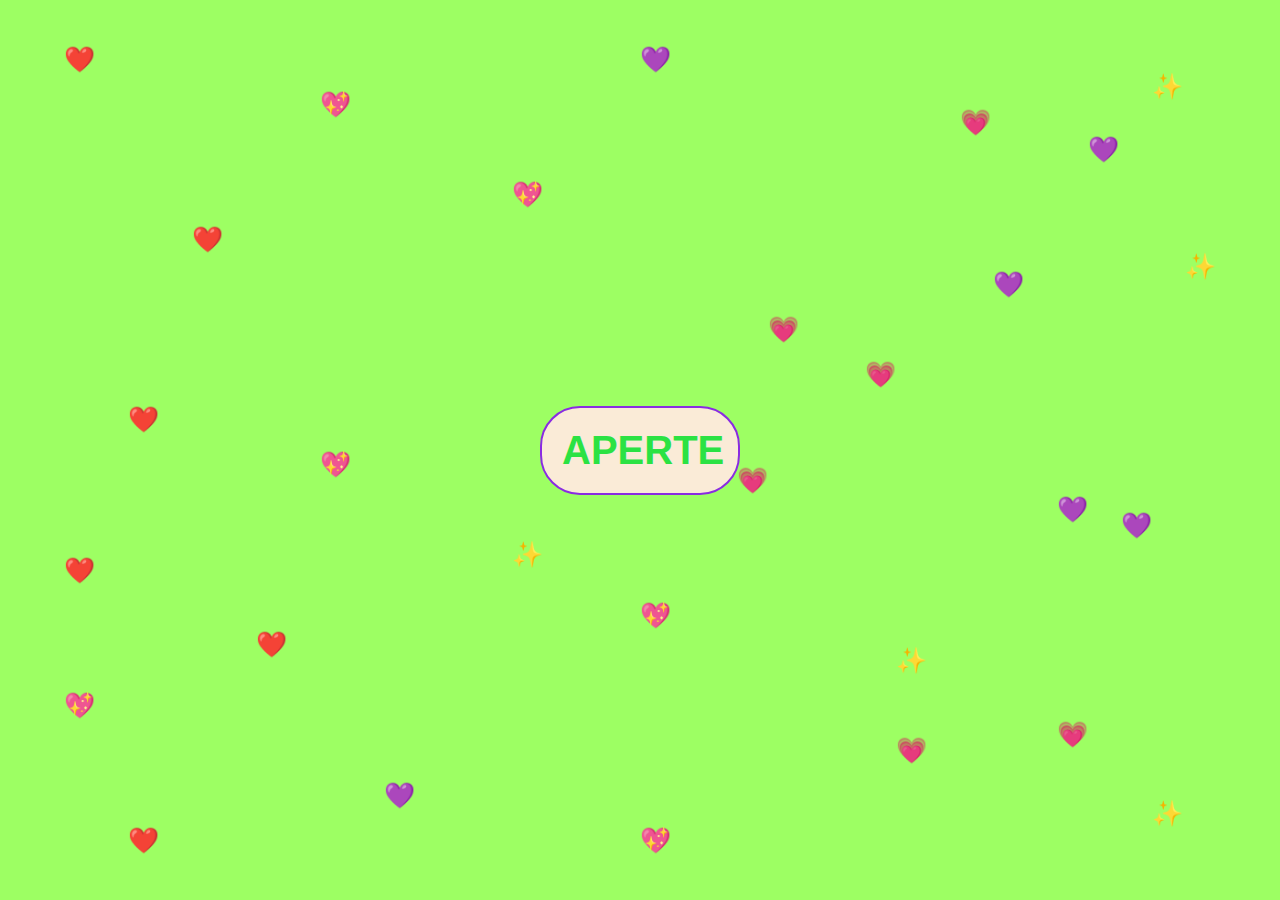
<file: index.html>
<!DOCTYPE html>
<html lang="pt-br">
<head>
    <meta charset="UTF-8">
    <meta name="viewport" content="width=device-width, initial-scale=1.0">
    <title>Sofia</title>
    <link rel="stylesheet" href="botão.css">
    <link rel="shortcut icon" href="cor.png" type="image/x-icon">
</head>
<body>
    <button>
       <a href="tst.html">APERTE</a>
    </button>
    

<div class="fundo-coracoes">
    <span class="cor-1">❤️</span> <span class="cor-2">💖</span> <span class="cor-3">💜</span>
    <span class="cor-4">💗</span> <span class="cor-5">✨</span> <span class="cor-6">❤️</span>
    <span class="cor-7">💜</span> <span class="cor-8">💖</span> <span class="cor-9">💗</span>
    <span class="cor-10">✨</span> <span class="cor-11">❤️</span> <span class="cor-12">💜</span>
    <span class="cor-13">💖</span> <span class="cor-14">💗</span> <span class="cor-15">✨</span>
    <span class="cor-16">❤️</span> <span class="cor-17">💜</span> <span class="cor-18">💖</span>
    <span class="cor-19">💗</span> <span class="cor-20">✨</span> <span class="cor-21">❤️</span>
    <span class="cor-22">💜</span> <span class="cor-23">💖</span> <span class="cor-24">💗</span>
    <span class="cor-25">✨</span> <span class="cor-26">❤️</span> <span class="cor-27">💜</span>
    <span class="cor-28">💖</span> <span class="cor-29">💗</span> <span class="cor-30">✨</span>
</div>

</body>
</html>
</file>
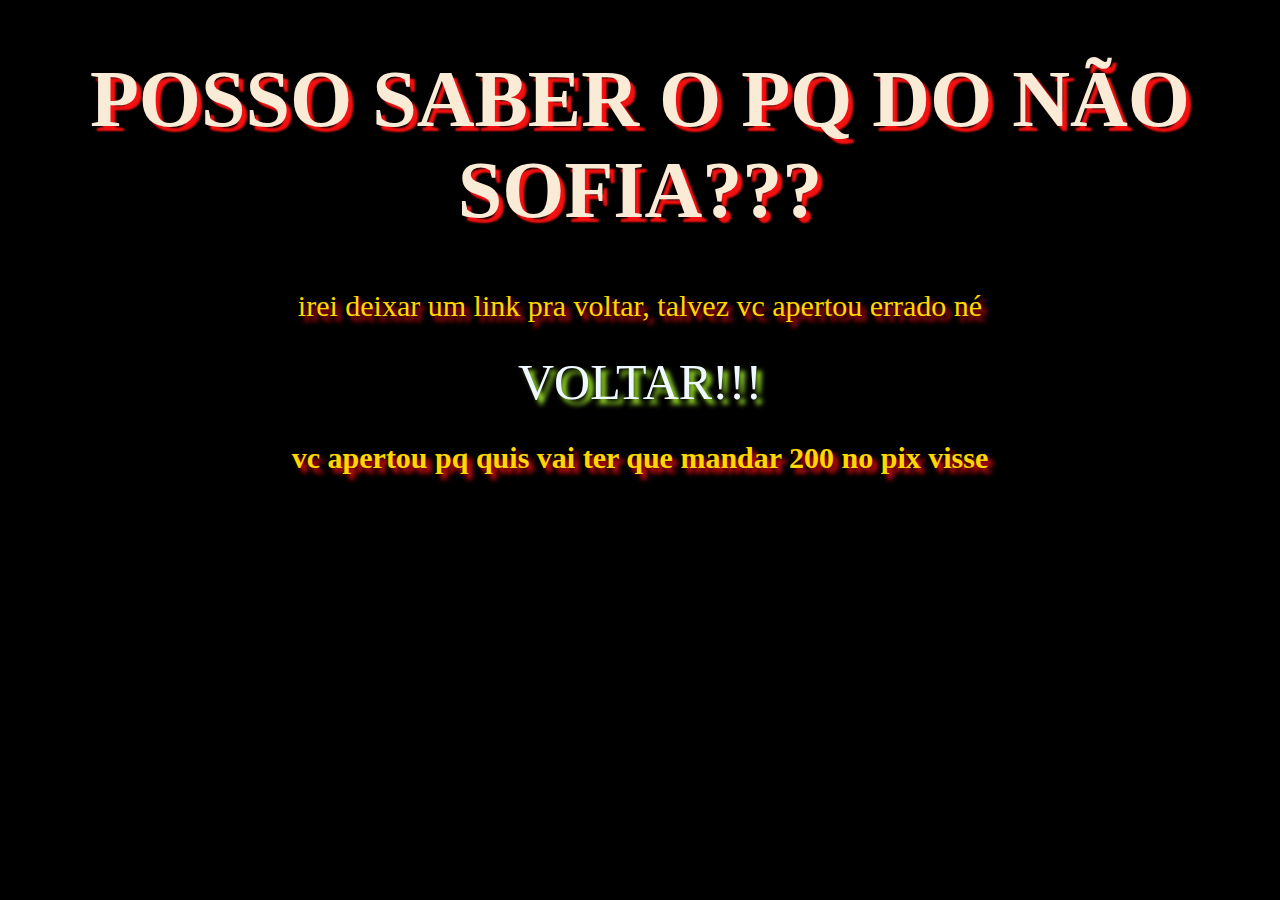
<file: nao.html>
<!DOCTYPE html>
<html lang="pt-br">

<head>
    <meta charset="UTF-8">
    <meta name="viewport" content="width=device-width, initial-scale=1.0">
    <title>Sofia</title>
    <link rel="shortcut icon" href="cor.png" type="image/x-icon">
    <link rel="stylesheet" href="nao.css">
</head>

<body>
    <h1>POSSO SABER O PQ DO NÃO SOFIA???</h1>
    <p>irei deixar um link pra voltar, talvez vc apertou errado né  </p>
<nav>
    <a href="proximo.html"> VOLTAR!!!</a>
</Nav>
    <p><strong>vc apertou pq quis vai ter que mandar 200 no pix visse</strong> </p>
</body>

</html>
</file>
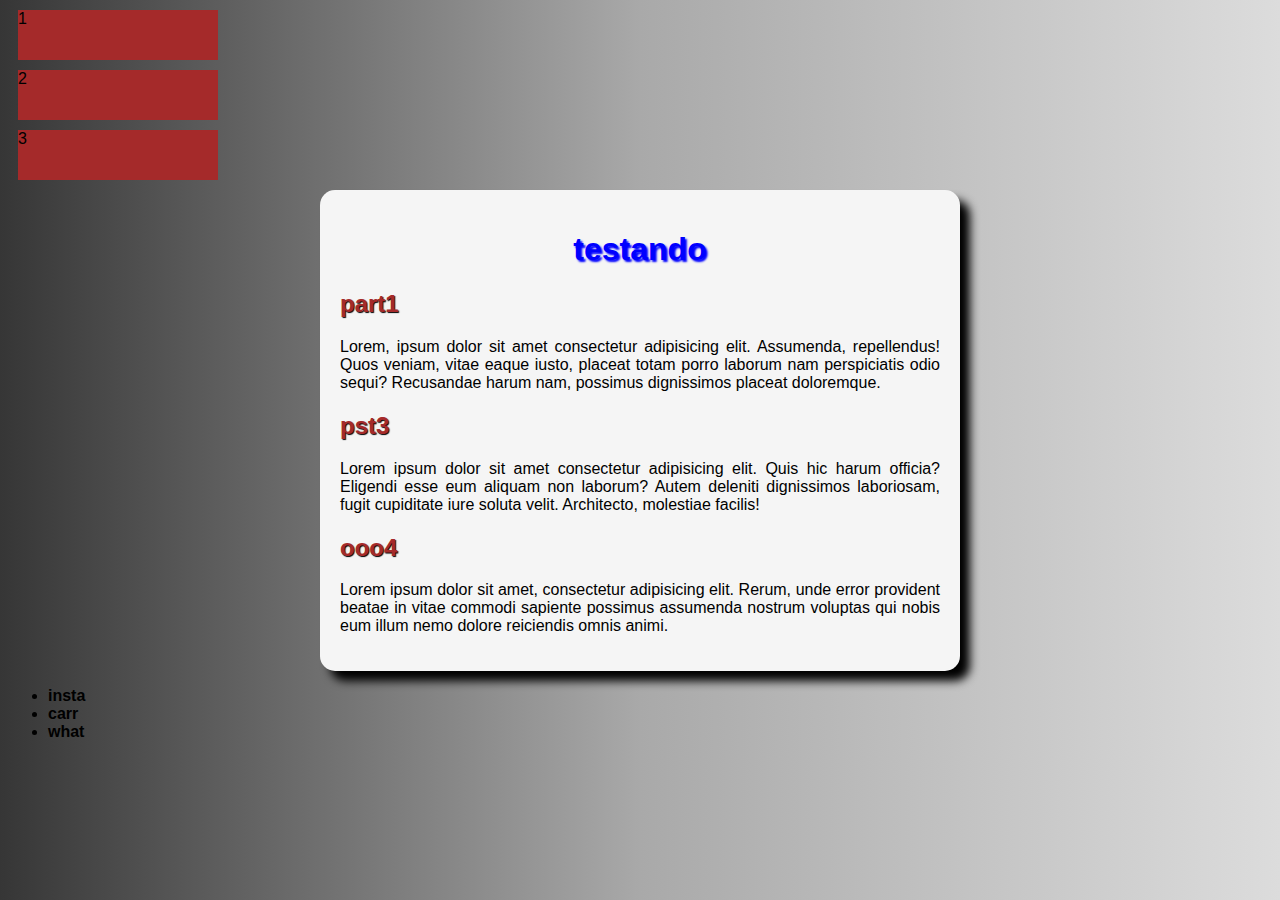
<file: pg1.html>
<!DOCTYPE html>
<html lang="pt-br">
<head>
    <meta charset="UTF-8">
    <meta name="viewport" content="width=device-width, initial-scale=1.0">
    <link rel="shortcut icon" href="DSC00254.JPG" type="image/x-icon">
    <link rel="stylesheet" href="style.css">
    <title>PG1</title>
    
</head>
<body>
    <div id="d1">1</div>
    <div id="d2">2</div>
    <div id="d3">3</div>
    <main>
        <h1>testando</h1>
        <h2>part1</h2>
        <p>Lorem, ipsum dolor sit amet consectetur adipisicing elit. Assumenda, repellendus! Quos veniam, vitae eaque iusto, placeat totam porro laborum nam perspiciatis odio sequi? Recusandae harum nam, possimus dignissimos placeat doloremque.</p>
        <h2>pst3</h2>
        <p>Lorem ipsum dolor sit amet consectetur adipisicing elit. Quis hic harum officia? Eligendi esse eum aliquam non laborum? Autem deleniti dignissimos laboriosam, fugit cupiditate iure soluta velit. Architecto, molestiae facilis!</p>
        <h2>ooo4</h2>
        <p>Lorem ipsum dolor sit amet, consectetur adipisicing elit. Rerum, unde error provident beatae in vitae commodi sapiente possimus assumenda nostrum voluptas qui nobis eum illum nemo dolore reiciendis omnis animi.</p>
    </main>
    <ul>
        <li><a href="https://www.instagram.com/#" target="_blank">insta</a></li>
        <li><a href="https://www.instagram.com/#">carr</a></li>
        <li><a href="https://www.amazon.com.br/s?k=livro+codigo+limpo&adgrpid=131091943369&hvadid=593250134774&hvdev=c&hvlocphy=9101486&hvnetw=g&hvqmt=e&hvrand=9427961864376437149&hvtargid=kwd-391642020717&hydadcr=11423_13327602&mcid=cafcefc3b64b34c0b56a152568de0fae&tag=hydrbrgk-20&ref=pd_sl_4hmnsqe2db_e">what</a></li>
    </ul>
</body>
</html>
</file>
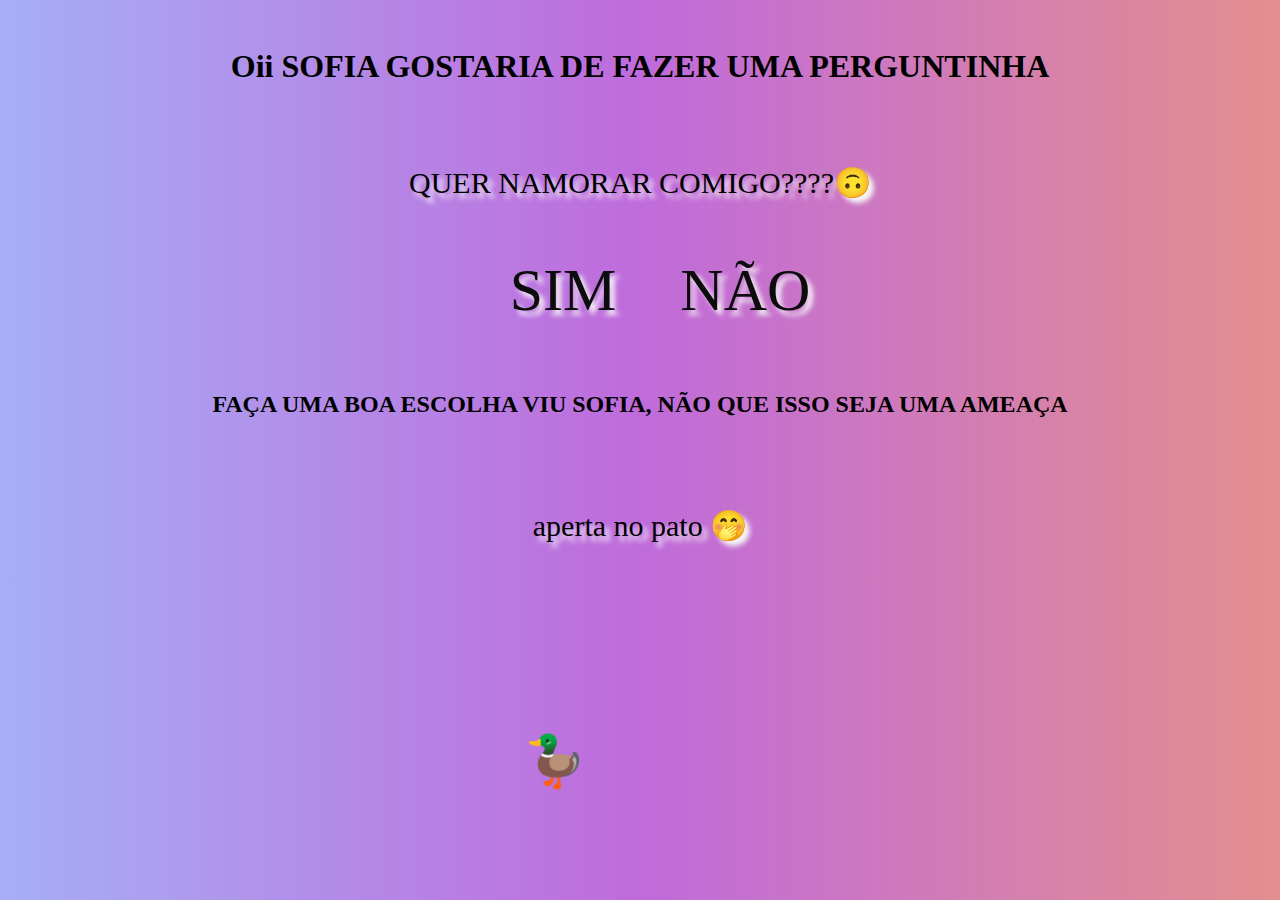
<file: proximo.html>
<!DOCTYPE html>
<html lang="pt-br">

<head>
    <meta charset="UTF-8">
    <meta name="viewport" content="width=device-width, initial-scale=1.0">
    <title>Sofia</title>
    <link rel="stylesheet" href="3.css">
    <link rel="shortcut icon" href="cor.png" type="image/x-icon">
</head>

<body>
    <h1>Oii SOFIA GOSTARIA DE FAZER UMA PERGUNTINHA
    </h1>
    <P>QUER NAMORAR COMIGO????🙃</P>
    <nav>

        <ul>
            <li>
                <a href="sim.html">SIM</a>
            </li>
        </ul>


        <ul>
            <li>
                <a href="nao.html">NÃO</a>
            </li>
        </ul>
    </nav>
    <h2>FAÇA UMA BOA ESCOLHA VIU SOFIA, NÃO QUE ISSO SEJA UMA AMEAÇA
    </h2>
    <a class="pato" href="https://www.youtube.com/watch?v=vZFes82DCFI" target="_blank" rel="noopener noreferrer">🦆</a>
    <p>aperta no pato 🤭</p>
</body>

</html>
</file>
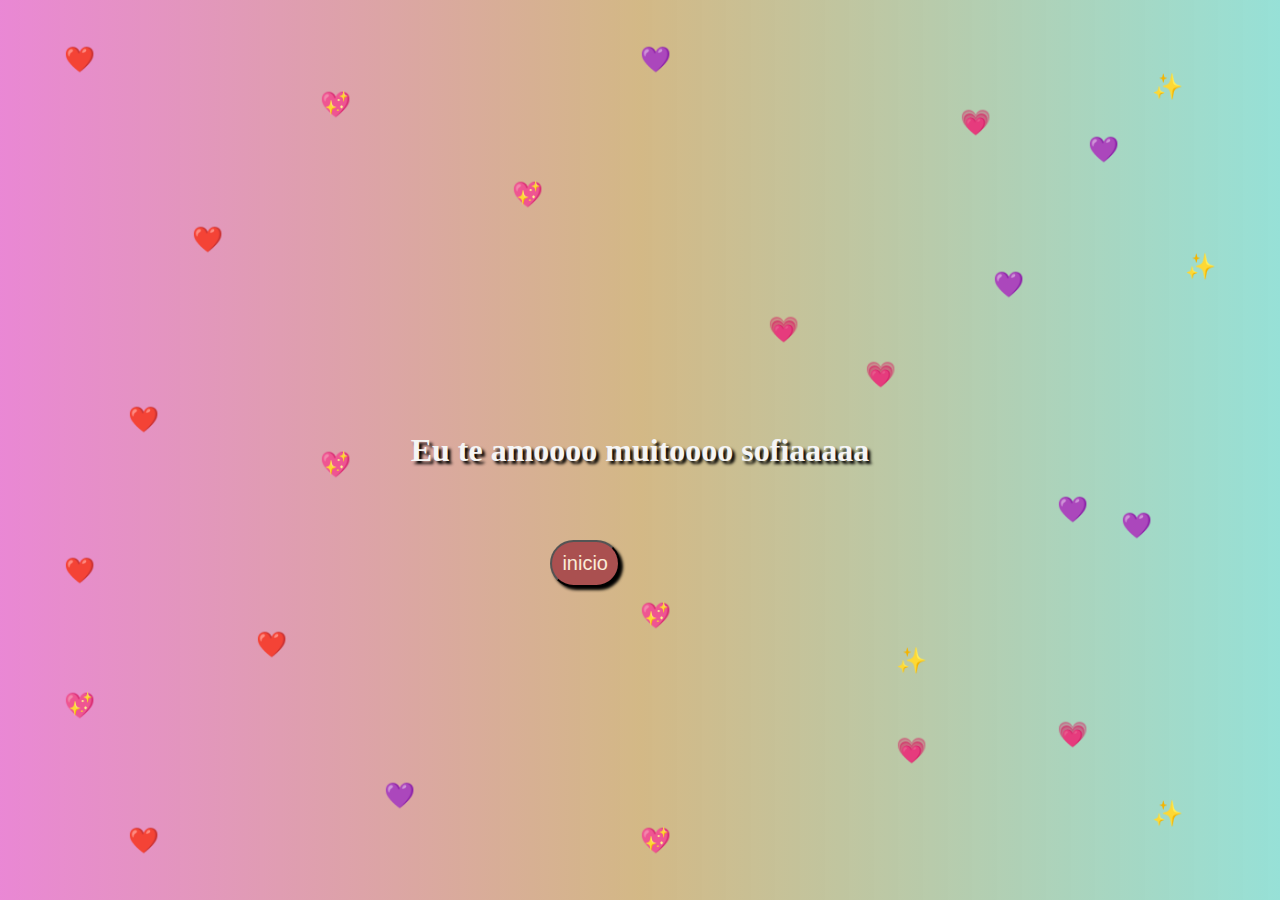
<file: sim.html>
<!DOCTYPE html>
<html lang="en">

<head>
    <meta charset="UTF-8">
    <meta name="viewport" content="width=device-width, initial-scale=1.0">
    <title>Document</title>
    <link rel="stylesheet" href="sim.css">
</head>

<body>
    <h1>
        Eu te amoooo muitoooo sofiaaaaa
    </h1>
    <div class="fundo-coracoes">
        <span class="cor-1">❤️</span> <span class="cor-2">💖</span> <span class="cor-3">💜</span>
        <span class="cor-4">💗</span> <span class="cor-5">✨</span> <span class="cor-6">❤️</span>
        <span class="cor-7">💜</span> <span class="cor-8">💖</span> <span class="cor-9">💗</span>
        <span class="cor-10">✨</span> <span class="cor-11">❤️</span> <span class="cor-12">💜</span>
        <span class="cor-13">💖</span> <span class="cor-14">💗</span> <span class="cor-15"></span>
        <span class="cor-16">❤️</span> <span class="cor-17">💜</span> <span class="cor-18">💖</span>
        <span class="cor-19"></span> <span class="cor-20">✨</span> <span class="cor-21">❤️</span>
        <span class="cor-22">💜</span> <span class="cor-23">💖</span> <span class="cor-24">💗</span>
        <span class="cor-25">✨</span> <span class="cor-26">❤️</span> <span class="cor-27">💜</span>
        <span class="cor-28">💖</span> <span class="cor-29">💗</span> <span class="cor-30"></span>
    </div>
<button>
    <a href="index.html">inicio</a>
</button>
</body>

</html>
</file>
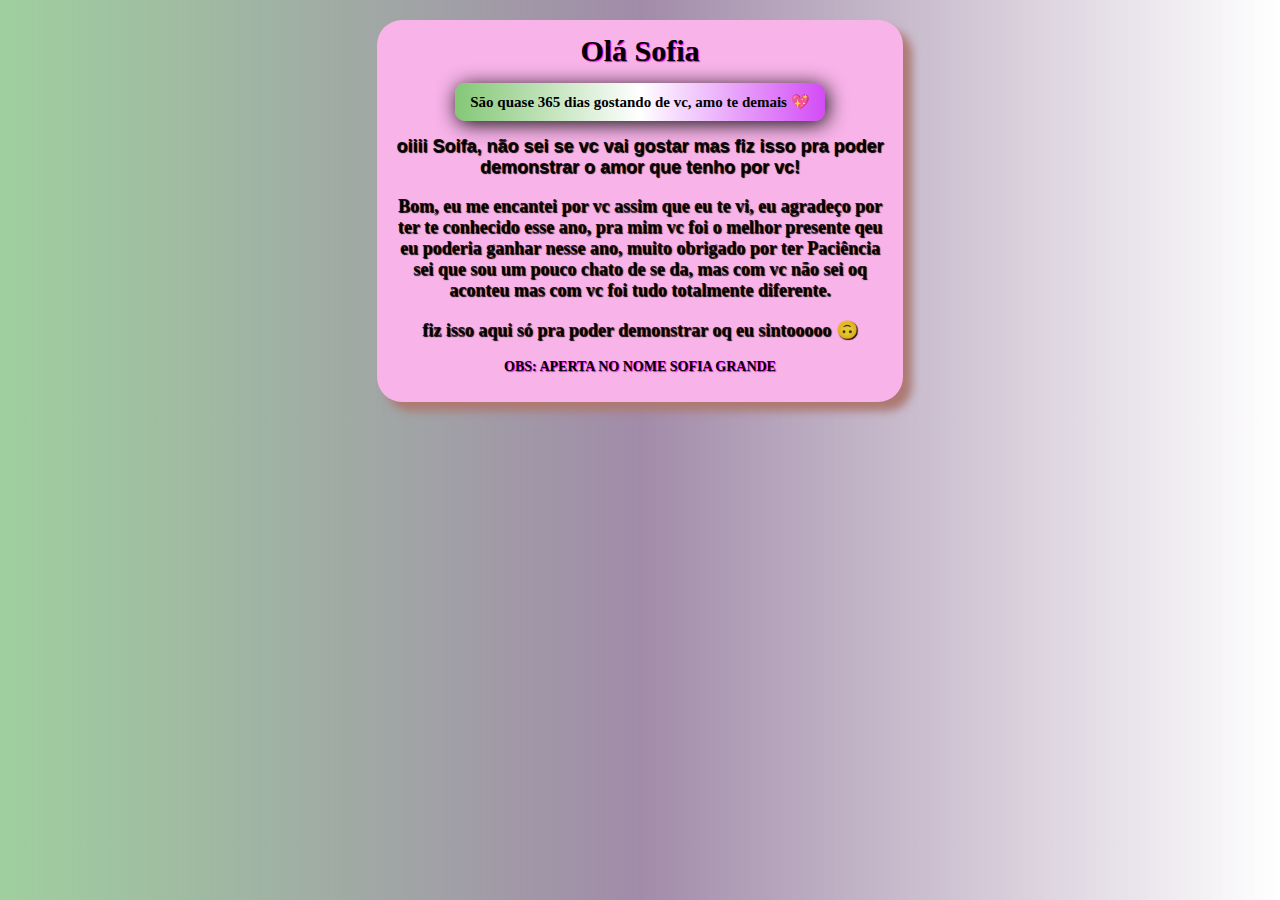
<file: tst.html>
<!DOCTYPE html>
<html lang="pt-br">

<head>
    <meta charset="UTF-8">
    <meta name="viewport" content="width=device-width, initial-scale=1.0">
    <title>Sofia</title>
    <link rel="stylesheet" href="tst.css">
    <meta name="viewport" content="width=device width, initial-scale=1.0">
  <link rel="shortcut icon" href="cor.png" type="image/x-icon">
</head>

<body>

    <main>
        <h1>
            <a class="sofi" href="sofi.html">Olá Sofia</a>
        </h1>
        <p class="uno">
            São quase 365 dias gostando de vc, amo te demais 💖
        </p>
        <h2>oiiii Soifa, não sei se vc vai gostar mas fiz isso pra poder demonstrar o amor que tenho por vc!<p>

            <p>Bom, eu me encantei por vc assim que eu te vi, eu agradeço por ter te conhecido esse ano, pra mim vc foi
                o melhor presente qeu eu poderia ganhar nesse ano, muito obrigado por ter Paciência sei que sou um pouco
                chato de se da, mas com vc não sei oq aconteu mas com vc foi tudo totalmente diferente.</p>

            <p class="P1">fiz isso aqui só pra poder demonstrar oq eu sintooooo 🙃
            </p>

            <h3>OBS: APERTA NO NOME SOFIA GRANDE</h3>
    </main>

</body>

</html>
</file>
<file: botão.css>
button{
    border-radius: 30px;
    border-color: blueviolet;
    width: 45px;
    padding: 25px;
    list-style-type: none;
    background-color: antiquewhite;
    /*justify-content: center;
    align-items: center;*/

}

body {
    background-color: rgb(217, 255, 0);
    display: flex; /* Configurações para centralizar */
    justify-content: center; /* Centraliza horizontalmente */
    align-items: center;     /* Centraliza verticalmente */
    height: 100vh;           /* Define que o corpo tem a altura total da tela */
    margin: 0;               /* Remove margens padrão do navegador */
}

button {
    border-radius: 40px;
    border: 5px solid blueviolet; /* Agrupado border-color e style */
    width: 200px;                 /* Alterado de 40cap para px para melhor controle */
    padding: 20px;
    background-color: antiquewhite;
    cursor: pointer;              /* Adiciona o ícone de clique */
    
    /* Estilos do texto do botão */
    color: blueviolet;
    font-weight: bold;
    font-size: 16px;
    text-decoration: none;
}

a {
    text-decoration: none; /* Isso remove o sublinhado */
    color: rgb(43, 226, 67);
    font-size: 40px;
}

button:hover{
    background-color: blueviolet;
    transition: 0.5s;
}

body {
    background-color: aqua;
    margin: 0;
    height: 100vh;
    display: flex;
    justify-content: center;
    align-items: center;
    overflow: hidden;
    font-family: sans-serif;
    position: relative;
}

body {
    background-color: rgba(94, 255, 0, 0.61);
    margin: 0;
    height: 100vh;
    display: flex;
    justify-content: center;
    align-items: center;
    overflow: hidden;
    font-family: sans-serif;
}

/* Estilo geral de todos os corações */
.fundo-coracoes span {
    position: absolute;
    font-size: 25px;
    animation: flutuar 4s infinite alternate ease-in-out;
    pointer-events: none; /* Não atrapalha o clique no botão */
    z-index: 1;
}

/* Animação suave */
@keyframes flutuar {
    from { transform: translateY(0) rotate(0deg); }
    to { transform: translateY(-15px) rotate(10deg); }
}

/* --- DISTRIBUIÇÃO PELA TELA --- */
/* Topo */
.cor-1 { top: 5%; left: 5%; }
.cor-2 { top: 10%; left: 25%; }
.cor-3 { top: 5%; left: 50%; }
.cor-4 { top: 12%; left: 75%; }
.cor-5 { top: 8%; left: 90%; }

/* Meio Superior */
.cor-6 { top: 25%; left: 15%; }
.cor-7 { top: 30%; right: 20%; }
.cor-8 { top: 20%; left: 40%; }
.cor-9 { top: 35%; left: 60%; }
.cor-10 { top: 28%; right: 5%; }

/* Centro (ao redor do botão) */
.cor-11 { top: 45%; left: 10%; }
.cor-12 { top: 55%; right: 15%; }
.cor-13 { top: 50%; left: 25%; }
.cor-14 { top: 40%; right: 30%; }
.cor-15 { top: 60%; left: 40%; }

/* Meio Inferior */
.cor-16 { bottom: 35%; left: 5%; }
.cor-17 { bottom: 40%; right: 10%; }
.cor-18 { bottom: 30%; left: 50%; }
.cor-19 { bottom: 45%; right: 40%; }
.cor-20 { bottom: 25%; left: 70%; }

/* Rodapé */
.cor-21 { bottom: 5%; left: 10%; }
.cor-22 { bottom: 10%; left: 30%; }
.cor-23 { bottom: 5%; left: 50%; }
.cor-24 { bottom: 15%; left: 70%; }
.cor-25 { bottom: 8%; left: 90%; }

/* Espalhados Extras */
.cor-26 { top: 70%; left: 20%; }
.cor-27 { top: 15%; left: 85%; }
.cor-28 { bottom: 20%; left: 5%; }
.cor-29 { top: 80%; right: 15%; }
.cor-30 { bottom: 50%; right: 50%; }

/* Seu Botão centralizado */
button {
    position: relative;
    z-index: 10;
    border: 2px solid blueviolet;
    /*border-radius: 30px;
    padding: 20px 40px;*/
    background-color: antiquewhite;
    color: blueviolet;
    font-size: 20px;
    font-weight: bold;
    cursor: pointer;
    transition: 0.3s;
}

button:hover {
    background-color: blueviolet;
    color: white;
}
</file>
<file: nao.css>
body {
    background-color: black;

}

h1 {
    color: antiquewhite;
    font-family: Pinyon Script, cursive;
    text-align: center;
    font-size: 80px;
    text-shadow: 5px 5px 2px rgb(243, 16, 16);

}
p{
    color: gold;
    text-align: center;
    text-shadow: 5px 5px 5px rgb(243, 16, 16);
    font-size: 30px;
}
nav{
    text-align: center;

}
a{
    text-decoration: none;
    color: aliceblue;
    font-size: 50px;
    text-shadow: 5px 5px 5px greenyellow;
}
</file>
<file: style.css>
*{
    font-family: Arial, Helvetica, sans-serif;
    /*heigth: 100%*/
}

p{
    text-align: justify;
}

body{
    background-image: linear-gradient( to right, #363636, #A9A9A9, #DCDCDC);
}

main{
    background-color: whitesmoke;
    width: 600px;
    padding: 20px;
    margin: auto;
    border-radius: 15px;
    box-shadow: 10px 10px 10px rgba(0, 0, 0);
}
h1{ 
    color: blue;
    text-align: center;
    text-shadow:2px 2px 2px blue;
}

h2{
    color: brown;
    text-shadow: 1px 1px 1px black;
}

p{
    text-align: justify;
}
div{
    background-color:brown;
    width: 200px;
    height: 50px;
    border: 1px black;
    margin: 10px;
}

div:hover{
    background-color: black; 
} /*quando passar o mouse ficara da cor selecionada*/

a{
    color: black;
    text-decoration: none;
    font-weight: bold;
}

a:visited{
    color: darkred;
}

a:hover{
    text-decoration: underline;
    color: aqua;
}
a:active{
    color: yellow;
}
</file>
<file: 3.css>
body {
    padding: 0%;
    background-image: linear-gradient(to right, rgba(19, 40, 233, 0.377), #a937cfbd, rgba(201, 30, 30, 0.5));
}

h1 {
    text-align: center;
    padding: 40px;
    margin: auto;
    font-family: Pinyon Script, cursive;
}
h2{
    padding: 50px;
    text-align: center;
    margin: auto;
    font-family: Pinyon Script, cursive;

}

p {
    text-align: center;
    font-size: 30px;
    padding: 10px;
    font-family: Pinyon Script, cursive;
    text-shadow: 5px 5px 5px whitesmoke;
}

a {
    text-decoration: none;
    color: rgb(255, 255, 255);
    text-align: center;
    /*background-color: rgb(156, 35, 130);*/
    border-radius: 50cqmax;
    padding: 12px 12px;
    margin-left: auto;
    margin-right: auto;
    box-sizing: 5px 5px 5px;
    /* box-shadow: 5px 5px 5px 5px whitesmoke;*/
}

nav ul li a {
    text-decoration: none;
    color: rgb(12, 12, 12);
    font-size: 60px;
    text-shadow: 5px 2px 2px rgb(110, 60, 60);
    font-family: Pinyon Script, cursive;
    text-shadow: 5px 5px 5px whitesmoke;
}

nav {
    display: flex;
    justify-content: center;
    width: 100%;
}

nav ul {
    list-style: none;
    display: flex;
}
a.pato{
     font-size: 50px;
     position: absolute;
     left: 40%;
     top: 80%;
}
</file>
<file: sim.css>
/* Estilo geral de todos os corações */
.fundo-coracoes span {
    position: absolute;
    font-size: 25px;
    animation: flutuar 4s infinite alternate ease-in-out;
    pointer-events: none;
    /* Não atrapalha o clique no botão */
    z-index: 1;
}

/* Animação suave */
@keyframes flutuar {
    from {
        transform: translateY(0) rotate(0deg);
    }

    to {
        transform: translateY(-15px) rotate(10deg);
    }
}

/* --- DISTRIBUIÇÃO PELA TELA --- */
/* Topo */
.cor-1 {
    top: 5%;
    left: 5%;
}

.cor-2 {
    top: 10%;
    left: 25%;
}

.cor-3 {
    top: 5%;
    left: 50%;
}

.cor-4 {
    top: 12%;
    left: 75%;
}

.cor-5 {
    top: 8%;
    left: 90%;
}

/* Meio Superior */
.cor-6 {
    top: 25%;
    left: 15%;
}

.cor-7 {
    top: 30%;
    right: 20%;
}

.cor-8 {
    top: 20%;
    left: 40%;
}

.cor-9 {
    top: 35%;
    left: 60%;
}

.cor-10 {
    top: 28%;
    right: 5%;
}

/* Centro (ao redor do botão) */
.cor-11 {
    top: 45%;
    left: 10%;
}

.cor-12 {
    top: 55%;
    right: 15%;
}

.cor-13 {
    top: 50%;
    left: 25%;
}

.cor-14 {
    top: 40%;
    right: 30%;
}

.cor-15 {
    top: 60%;
    left: 40%;
}

/* Meio Inferior */
.cor-16 {
    bottom: 35%;
    left: 5%;
}

.cor-17 {
    bottom: 40%;
    right: 10%;
}

.cor-18 {
    bottom: 30%;
    left: 50%;
}

.cor-19 {
    bottom: 45%;
    right: 40%;
}

.cor-20 {
    bottom: 25%;
    left: 70%;
}

/* Rodapé */
.cor-21 {
    bottom: 5%;
    left: 10%;
}

.cor-22 {
    bottom: 10%;
    left: 30%;
}

.cor-23 {
    bottom: 5%;
    left: 50%;
}

.cor-24 {
    bottom: 15%;
    left: 70%;
}

.cor-25 {
    bottom: 8%;
    left: 90%;
}

/* Espalhados Extras */
.cor-26 {
    top: 70%;
    left: 20%;
}

.cor-27 {
    top: 15%;
    left: 85%;
}

.cor-28 {
    bottom: 20%;
    left: 5%;
}

.cor-29 {
    top: 80%;
    right: 15%;
}

.cor-30 {
    bottom: 50%;
    right: 50%;
}

h1 {
    position: absolute;
    top: 50%;
    /* Move o topo para o meio da tela */
    left: 50%;
    /* Move a lateral para o meio da tela */
    transform: translate(-50%, -50%);
    /* Ajusta o eixo para o centro do próprio texto */
    margin: 0;
    /* Remove margens padrão que podem deslocar o texto */
    text-align: center;
    font-family: Pinyon Script, cursiv;
    color: whitesmoke;
    text-shadow: 3px 3px 3px black;
}

body {
    background-image: linear-gradient(to right, rgba(224, 81, 193, 0.685), #b98e3d9f, rgba(55, 197, 178, 0.521));
}

button {
    position: absolute;
    top: 60%;
    left: 43%;
    margin: 0;
    box-shadow: 3px 3px 3px black;
    background-color: rgb(170, 80, 80);
    border-radius: 50px;
    padding: 10px;

}
a{
    text-decoration: none;
    color:antiquewhite;
    font-size: 20px;
}
</file>
<file: tst.css>
* {
    font-family: Arial, Helvetica, sans-serif;
}

p {
    text-align: justify;
    color: rgba(0, 0, 0, 0.897);
    font-family: Pinyon Script, cursive;
    text-align: center;
    font-size: 18px;

}

p.P1 {
    color: rgba(3, 3, 3, 0.897);

}

body {
    background-image: linear-gradient(to right, rgba(0, 128, 0, 0.377), #81638bbd, rgba(255, 255, 255, 0.5));
    color: rgb(0, 0, 0);
}

main {
    background-color: rgb(248, 179, 233);
    width: 90%;
    max-width: 500px;
    padding: 13px;
    margin: 20px auto;
    border-radius: 25px;
    box-shadow: 9px 9px 9px #ad7a73;
}

h1 {
    color: black;
    text-align: center;
    text-shadow: 1px 1px 1px #f800e3;
    font-size: 1px;
    font-family: Pinyon, Script, cursive;
}

h2 {
    color: rgba(0, 0, 0, 0.897);
    text-shadow: #000000;
    text-shadow: 1px 1px 1px black;
    text-align: center;
    font-size: 18px;
}

h3{
    color: black;
    text-align: center;
    text-shadow: 1px 1px 1px #f800e3;
    font-size: 14px;
    font-family: Pinyon, Script, cursive;
}

ul {
    display: flex;
    justify-content: space-between;
    list-style-type: none;
    align-items: center;
    padding: 20px;
    background-color: #9c131300;


}

a {
    color: #000000;
    text-decoration: none;
    /*text-shadow: 1px 1px rgb(0, 0, 0);*/
    font-family: fantasy;
    font-size: 20px;

}

a.sofi {
    color: black;
    text-align: center;
    text-shadow: 1px 1px 1px #f800e3;
    font-size: 30px;
    font-family: Pinyon, Script, cursive;

}

p.uno {
    background-image: linear-gradient(to right, rgba(65, 211, 52, 0.637), #ffffff, rgba(183, 0, 255, 0.575));
    color: rgb(0, 0, 0);
    display: block;
    border-radius: 10px;
    padding: 10px 15px;
    width: fit-content;
    margin-left: auto;
    margin-right: auto;
    box-shadow: 2px 3px 20px #0e0d0d;
    font-family: Pinyon Script, cursive;
    font-size: 15px;
    font-weight: 600;
}

nav a:hover {
    color: purple;
    transition: 0.5s;
}


@media (max-width: 600px) {
    p.uno {
        font-size: 1.2rem;
        /* Diminui um pouco a letra no celular */
        padding: 8px 12px;
        /* Ajusta o fundo para não ocupar muito espaço */
    }

    h1 {
        font-size: 1.8rem;
        /* Título menor para caber em uma linha */
    }
}
</file>
